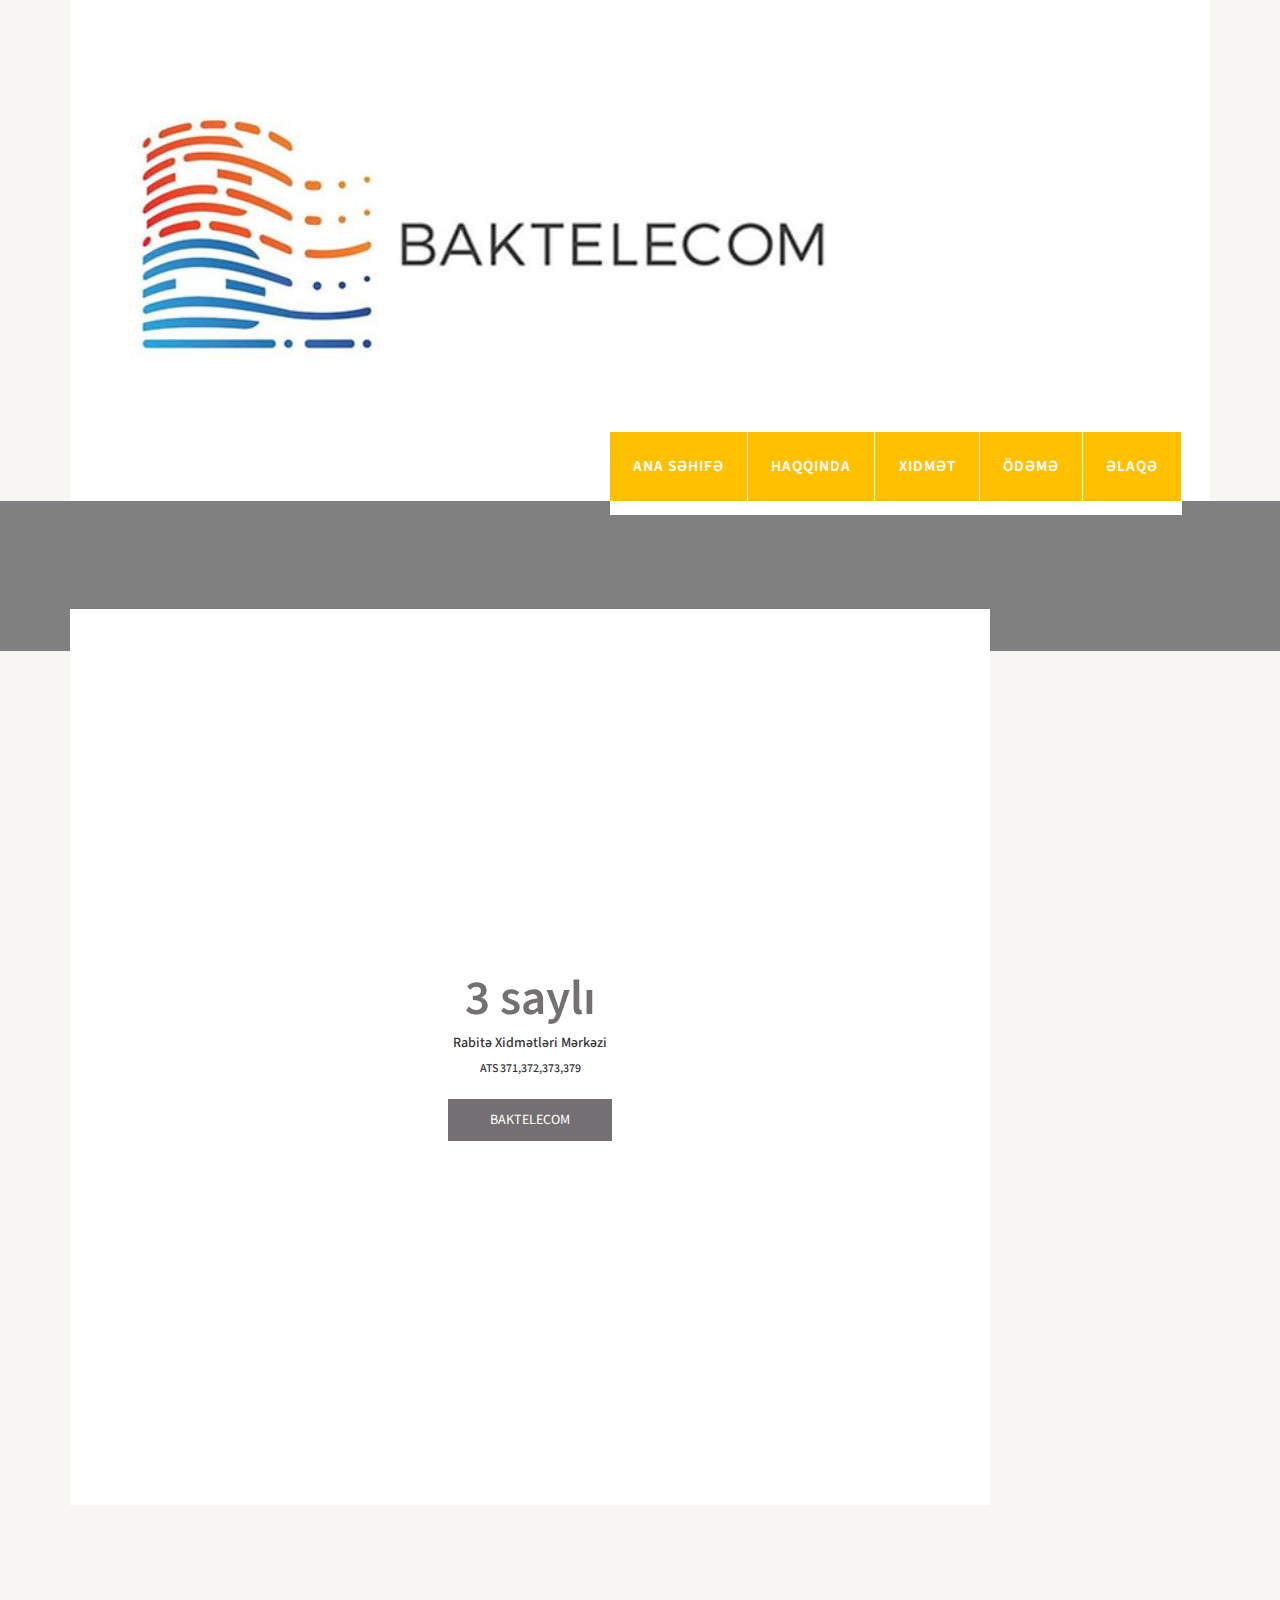
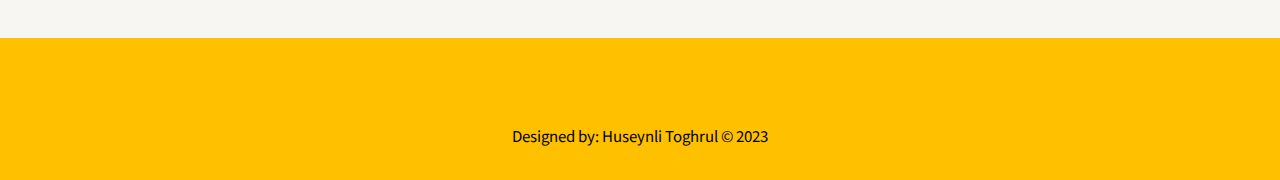
<file: index.html>
<!--
Author: W3layouts
Author URL: http://w3layouts.com
License: Creative Commons Attribution 3.0 Unported
License URL: http://creativecommons.org/licenses/by/3.0/
-->
<!DOCTYPE HTML>
<html>

<head>
	<title>Trade A Business Category Flat Bootstarp Resposive Website Template | 404 :: w3layouts</title>
	<link href="css/bootstrap.css" rel="stylesheet" type="text/css" media="all">
	<link href="css/style.css" rel="stylesheet" type="text/css" media="all" />
	<meta name="viewport" content="width=device-width, initial-scale=1">
	<meta http-equiv="Content-Type" content="text/html; charset=utf-8" />
	<meta name="keywords" content="Trade Responsive web template, Bootstrap Web Templates, Flat Web Templates, Andriod Compatible web template, 
Smartphone Compatible web template, free webdesigns for Nokia, Samsung, LG, SonyErricsson, Motorola web design" />
	<script
		type="application/x-javascript"> addEventListener("load", function() { setTimeout(hideURLbar, 0); }, false); function hideURLbar(){ window.scrollTo(0,1); } </script>
	<link href='http://fonts.googleapis.com/css?family=Source+Sans+Pro:200,300,400,600,700,900' rel='stylesheet'
		type='text/css'>
	<script src="js/jquery.min.js"></script>
</head>

<body>
	<!-- header -->
	<div class="container">
		<div class="header">
			<div class="logo">
				<a href="index.html"><img src="images/baktelecom logo.jpg" class="img-responsive" alt="" /></a>
			</div>
			<div class="nav-top">
				<div class="head-nav">
					<span class="menu"> </span>
					<ul class="cl-effect-16">
						<li><a href="index.html" data-hover="HOME">Ana Səhifə</a></li>
						<li><a href="about.html" data-hover="ABOUT">Haqqında</a></li>
						<li><a href="services.html" data-hover="SERVICES">Xidmət</a></li>
						<li><a href="404.html" data-hover="SOLUTIONS">Ödəmə</a></li>
						<li><a href="contact.html" data-hover="CONTACT">Əlaqə</a></li>
						<div class="clearfix"> </div>
					</ul>
				</div>
			</div>
			<div class="clearfix"> </div>
			<!-- script-for-nav -->
			<script>
				$("span.menu").click(function () {
					$(".head-nav ul").slideToggle(300, function () {
						// Animation complete.
					});
				});
			</script>
			<!-- script-for-nav -->
		</div>
	</div>
	<div class="banner1">
		<div class="container">

		</div>
	</div>
	<!-- header -->
	<div class="container">
		<div class="content-top4">
			<div class="content">
				<div class="error-404 text-center">
					<h2 class="one">3 saylı</h2>
					<h5>Rabitə Xidmətləri Mərkəzi</h5>
					<h6>ATS 371,372,373,379</h6>
					<a class="b-home" href="https://www.baktelecom.az/rxm">BAKTELECOM</a>
				</div>
			</div>
		</div>
	</div>
	<!-- footer -->
	<div class="footer">
		<div class="container">
			<p>Designed by: Huseynli Toghrul &COPY; 2023</p>
		</div>
	</div>
	<!-- footer -->
</body>

</html>
</file>
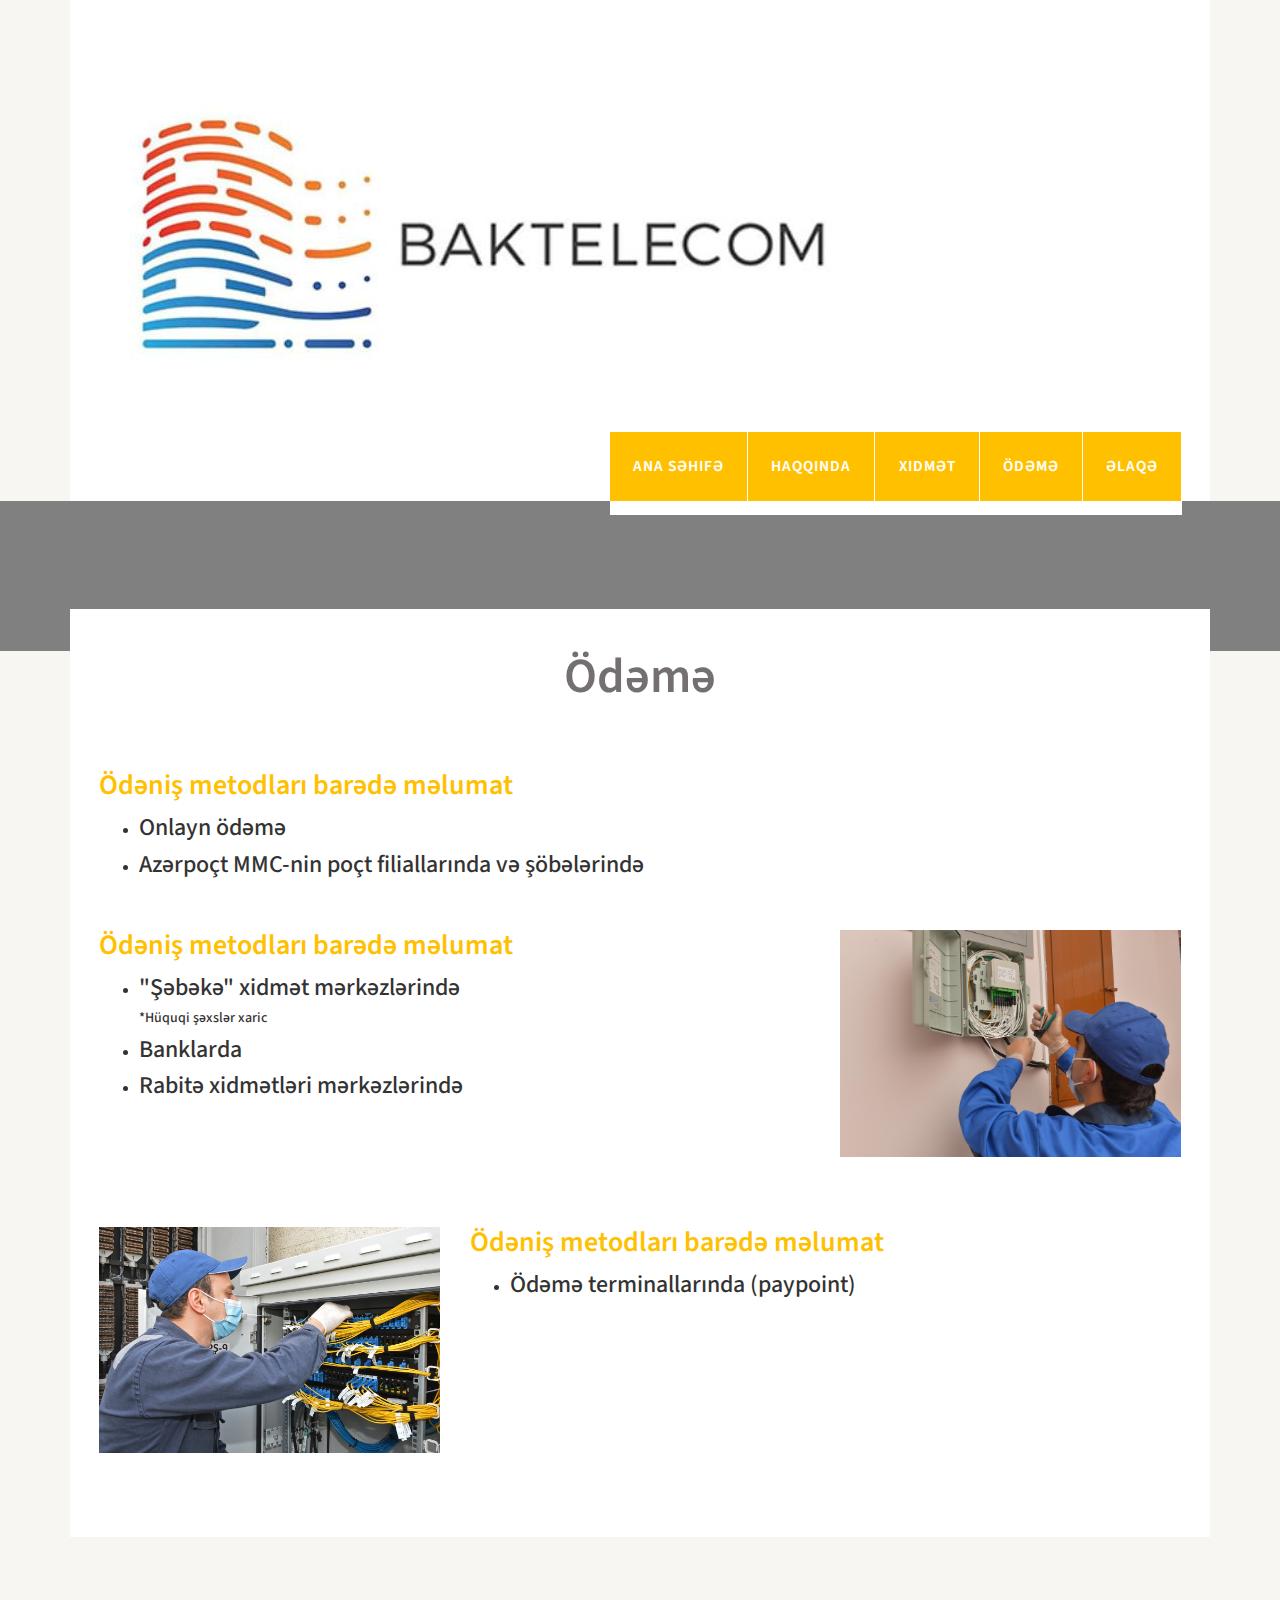
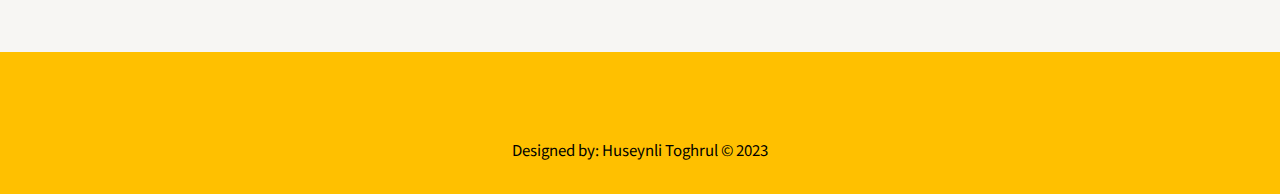
<file: about.html>
<!--
Author: W3layouts
Author URL: http://w3layouts.com
License: Creative Commons Attribution 3.0 Unported
License URL: http://creativecommons.org/licenses/by/3.0/
-->
<!DOCTYPE HTML>
<html>

<head>
	<title>Trade A Business Category Flat Bootstarp Resposive Website Template | About :: w3layouts</title>
	<link href="css/bootstrap.css" rel="stylesheet" type="text/css" media="all">
	<link href="css/style.css" rel="stylesheet" type="text/css" media="all" />
	<meta name="viewport" content="width=device-width, initial-scale=1">
	<meta http-equiv="Content-Type" content="text/html; charset=utf-8" />
	<meta name="keywords" content="Trade Responsive web template, Bootstrap Web Templates, Flat Web Templates, Andriod Compatible web template, 
Smartphone Compatible web template, free webdesigns for Nokia, Samsung, LG, SonyErricsson, Motorola web design" />
	<script
		type="application/x-javascript"> addEventListener("load", function() { setTimeout(hideURLbar, 0); }, false); function hideURLbar(){ window.scrollTo(0,1); } </script>
	<link href='http://fonts.googleapis.com/css?family=Source+Sans+Pro:200,300,400,600,700,900' rel='stylesheet'
		type='text/css'>
	<script src="js/jquery.min.js"></script>
</head>

<body>
	<!-- header -->
	<div class="container">
		<div class="header">
			<div class="logo">
				<a href="index.html"><img src="images/baktelecom logo.jpg" class="img-responsive" alt="" /></a>
			</div>
			<div class="nav-top">
				<div class="head-nav">
					<span class="menu"> </span>
					<ul class="cl-effect-16">
						<li><a href="index.html" data-hover="HOME">Ana Səhifə</a></li>
						<li><a href="about.html" data-hover="ABOUT">Haqqında</a></li>
						<li><a href="services.html" data-hover="SERVICES">Xidmət</a></li>
						<li><a href="404.html" data-hover="SOLUTIONS">Ödəmə</a></li>
						<li><a href="contact.html" data-hover="CONTACT">Əlaqə</a></li>
						<div class="clearfix"> </div>
					</ul>
				</div>
			</div>
			<div class="clearfix"> </div>
			<!-- script-for-nav -->
			<script>
				$("span.menu").click(function () {
					$(".head-nav ul").slideToggle(300, function () {
						// Animation complete.
					});
				});
			</script>
			<!-- script-for-nav -->
		</div>
	</div>
	<div class="banner1">
		<div class="container">

		</div>
	</div>
	<!-- header -->
	<div class="container">
		<div class="content-top1">
			<div class="content">
				<h2>Ödəmə</h2>
				<div class="biography">
					<div class="biographys">
						<div class="col-md-8 biography-into">
							<h4>Ödəniş metodları barədə məlumat</h4>
							<ul>
								<li><h3>Onlayn ödəmə</h3></li>
								<li><h3>Azərpoçt MMC-nin poçt filiallarında və şöbələrində</h3></li>
							</ul>
						</div>
						<div class="clearfix"> </div>
					</div>
					<div class="biographys">
						<div class="col-md-8 biography-into">
							<h4>Ödəniş metodları barədə məlumat</h4>
							<ul>
								<li><h3>"Şəbəkə" xidmət mərkəzlərində</h3></li>
								<h5>*Hüquqi şəxslər xaric</h5>
								<li><h3>Banklarda</h3></li>
								<li><h3>Rabitə xidmətləri mərkəzlərində</h3></li>
							</ul>
						</div>
						<div class="col-md-4 biography-info">
							<img src="images/a2.jpg" class="img-responsive" alt="" />
						</div>
						<div class="clearfix"> </div>
					</div>
					<div class="biographys">
						<div class="col-md-4 biography-info">
							<img src="images/a3.jpg" class="img-responsive" alt="" />
						</div>
						<div class="col-md-8 biography-into">
							<h4>Ödəniş metodları barədə məlumat</h4>
							<ul>
								<li><h3>Ödəmə terminallarında (paypoint)</h3></li>
							</ul>
						</div>
						<div class="clearfix"> </div>
					</div>
				</div>
			</div>
		</div>
	</div>
	<!-- footer -->
	<div class="footer">
		<div class="container">
			<p>Designed by: Huseynli Toghrul &COPY; 2023</p>
		</div>
	</div>
	<!-- footer -->
</body>

</html>
</file>
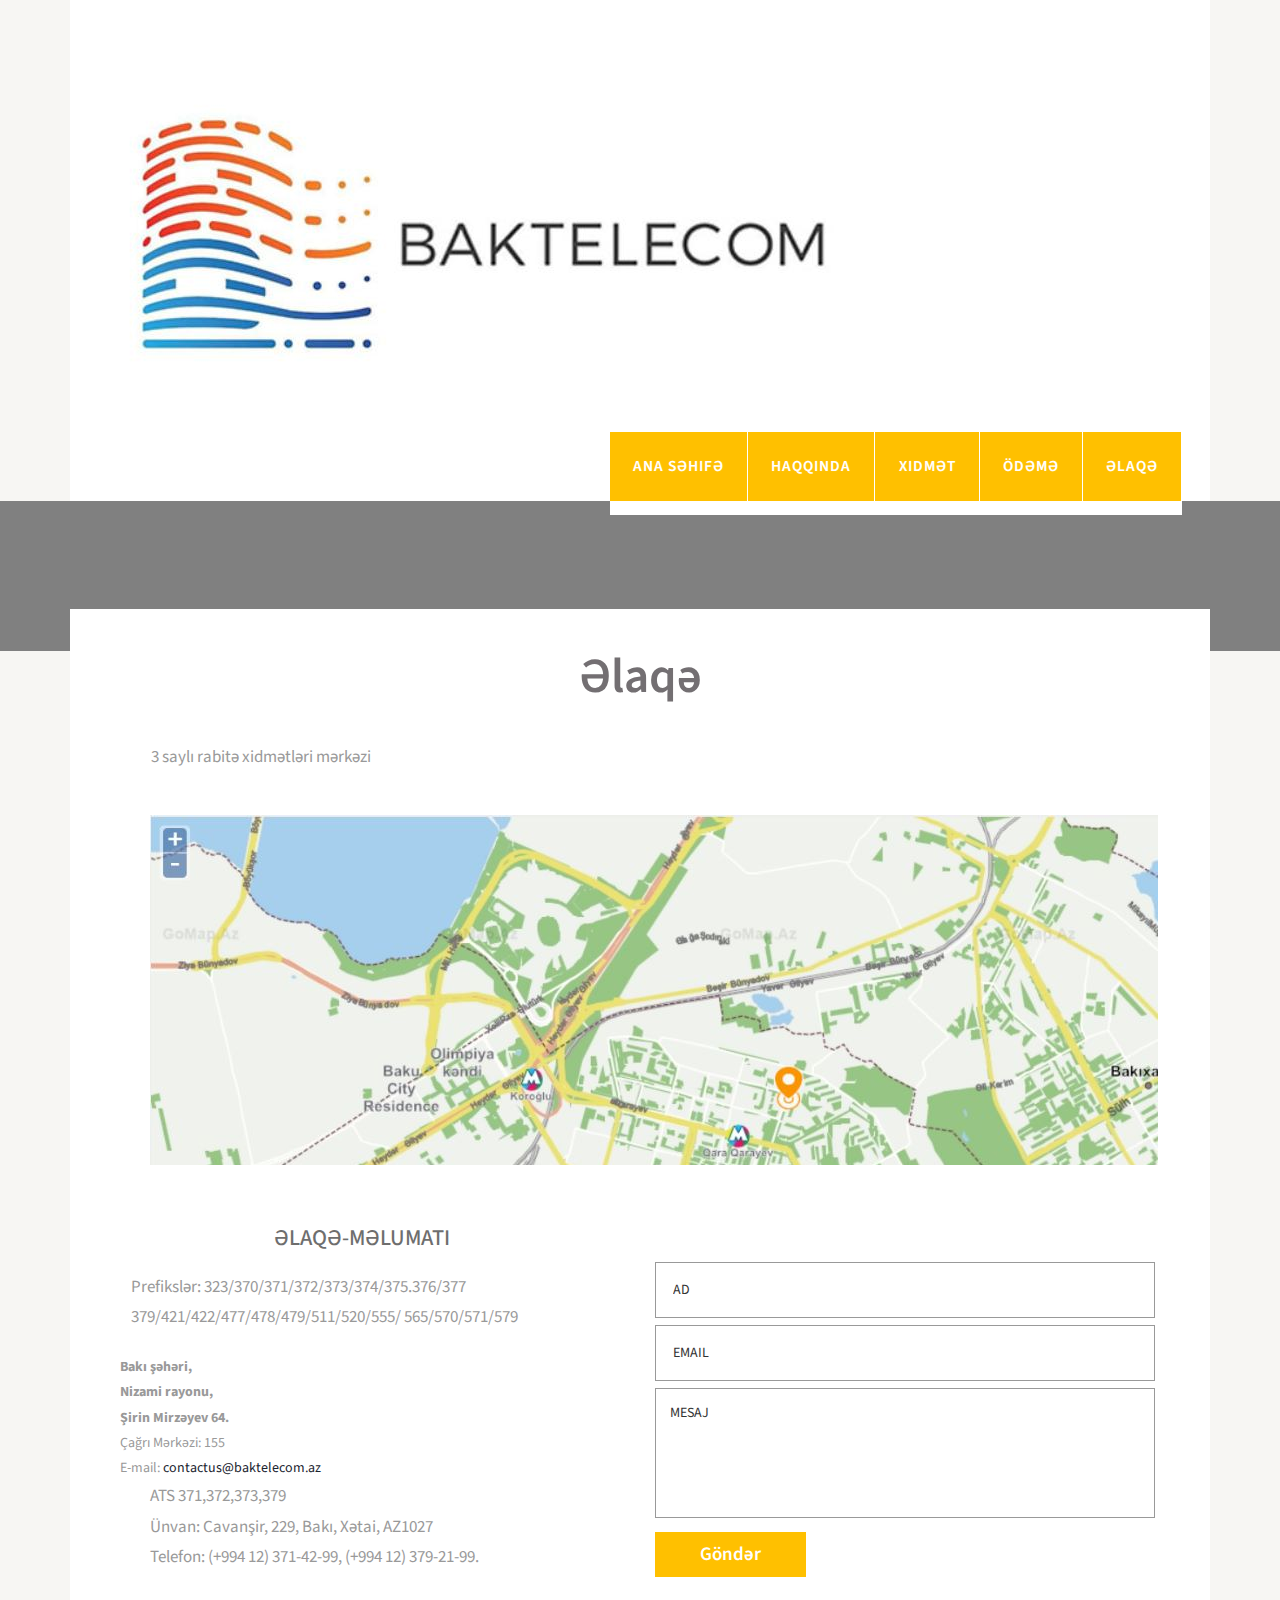
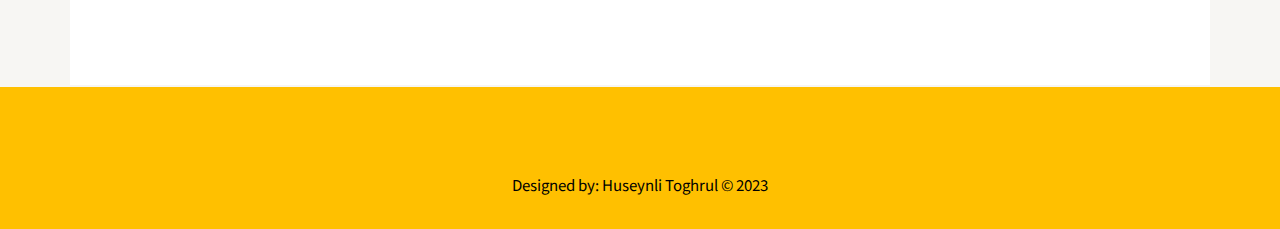
<file: contact.html>
<!--
Author: W3layouts
Author URL: http://w3layouts.com
License: Creative Commons Attribution 3.0 Unported
License URL: http://creativecommons.org/licenses/by/3.0/
-->
<!DOCTYPE HTML>
<html>

<head>
	<title>Trade A Business Category Flat Bootstarp Resposive Website Template | Contact :: w3layouts</title>
	<link href="css/bootstrap.css" rel="stylesheet" type="text/css" media="all">
	<link href="css/style.css" rel="stylesheet" type="text/css" media="all" />
	<meta name="viewport" content="width=device-width, initial-scale=1">
	<meta http-equiv="Content-Type" content="text/html; charset=utf-8" />
	<meta name="keywords" content="Trade Responsive web template, Bootstrap Web Templates, Flat Web Templates, Andriod Compatible web template, 
Smartphone Compatible web template, free webdesigns for Nokia, Samsung, LG, SonyErricsson, Motorola web design" />
	<script
		type="application/x-javascript"> addEventListener("load", function() { setTimeout(hideURLbar, 0); }, false); function hideURLbar(){ window.scrollTo(0,1); } </script>
	<link href='http://fonts.googleapis.com/css?family=Source+Sans+Pro:200,300,400,600,700,900' rel='stylesheet'
		type='text/css'>
	<script src="js/jquery.min.js"></script>
</head>

<body>
	<!-- header -->
	<div class="container">
		<div class="header">
			<div class="logo">
				<a href="index.html"><img src="images/baktelecom logo.jpg" class="img-responsive" alt="" /></a>
			</div>
			<div class="nav-top">
				<div class="head-nav">
					<span class="menu"> </span>
					<ul>
						<li><a href="index.html" data-hover="HOME">Ana Səhifə</a></li>
						<li><a href="about.html" data-hover="ABOUT">Haqqında</a></li>
						<li><a href="services.html" data-hover="SERVICES">Xidmət</a></li>
						<li><a href="404.html" data-hover="SOLUTIONS">Ödəmə</a></li>
						<li><a href="contact.html" data-hover="CONTACT">Əlaqə</a></li>
						<div class="clearfix"> </div>
					</ul>
				</div>
			</div>
			<div class="clearfix"> </div>
			<!-- script-for-nav -->
			<script>
				$("span.menu").click(function () {
					$(".head-nav ul").slideToggle(300, function () {
						// Animation complete.
					});
				});
			</script>
			<!-- script-for-nav -->
		</div>
	</div>
	<div class="banner1">
		<div class="container">

		</div>
	</div>
	<!-- header -->
	<div class="container">
		<div class="content-top3">
			<div class="content">
				<h2>Əlaqə</h2>
				<div class="contact">
					<p>3 saylı rabitə xidmətləri mərkəzi</p>
					<div class="maps">
						<div class="map">
							<iframe
								src="images/map1.jpg" width="" height="" frameborder="0" style="border:0"></iframe>
						</div>
					</div>
					<div class="contact-down">
						<div class="contact-right">
							<div class="col-md-6 contact-left">
								<h5>ƏLAQƏ-MƏLUMATI</h5>
								<p>Prefikslər:
									323/370/371/372/373/374/375.376/377
									
									379/421/422/477/478/479/511/520/555/
									
									565/570/571/579</p>
								<address>
									<strong>Bakı şəhəri,<br>
										Nizami rayonu,<br>
										Şirin Mirzəyev 64.</strong><br>
										Çağrı Mərkəzi: 155<br>
										
									E-mail: <a href="contactus@baktelecom.az">contactus@baktelecom.az
										
										<script cf-hash="f9e31" type="text/javascript">
													/* <![CDATA[ */!function () { try { var t = "currentScript" in document ? document.currentScript : function () { for (var t = document.getElementsByTagName("script"), e = t.length; e--;)if (t[e].getAttribute("cf-hash")) return t[e] }(); if (t && t.previousSibling) { var e, r, n, i, c = t.previousSibling, a = c.getAttribute("data-cfemail"); if (a) { for (e = "", r = parseInt(a.substr(0, 2), 16), n = 2; a.length - n; n += 2)i = parseInt(a.substr(n, 2), 16) ^ r, e += String.fromCharCode(i); e = document.createTextNode(e), c.parentNode.replaceChild(e, c) } } } catch (u) { } }();/* ]]> */</script>
									</a><br>
									<p>ATS 371,372,373,379 <br>
										Ünvan:
										Cavanşir, 229, Bakı, Xətai, AZ1027 <br>
										Telefon:
										(+994 12) 371-42-99, (+994 12) 379-21-99. <br>
								   </p>
								</address>
							</div>
							<div class="col-md-6 contact-info">
								<form>
									<input type="text" name="your name" value="AD" onfocus="this.value='';"
										onblur="if (this.value == '') {this.value = 'NAME';}">
									<input type="text" name="your email" value="EMAIL" onfocus="this.value='';" 
										onblur="if (this.value == '') {this.value = 'EMAIL';}">
									<textarea cols="70" rows="5" name="message" onfocus="this.value='';"
										onblur="if (this.value == '') {this.value = 'MESSAGE';}">MESAJ </textarea>
									<div class="clearfix"> </div>
									<input type="submit" value="Göndər" />

								</form>
							</div>
							<div class="clearfix"> </div>
						</div>
					</div>
				</div>
			</div>
		</div>
	</div>
	<!-- footer -->
	<div class="footer">
		<div class="container">
			<p>Designed by: Huseynli Toghrul &COPY; 2023</p>
		</div>
	</div>
	<!-- footer -->
</body>

</html>
</file>
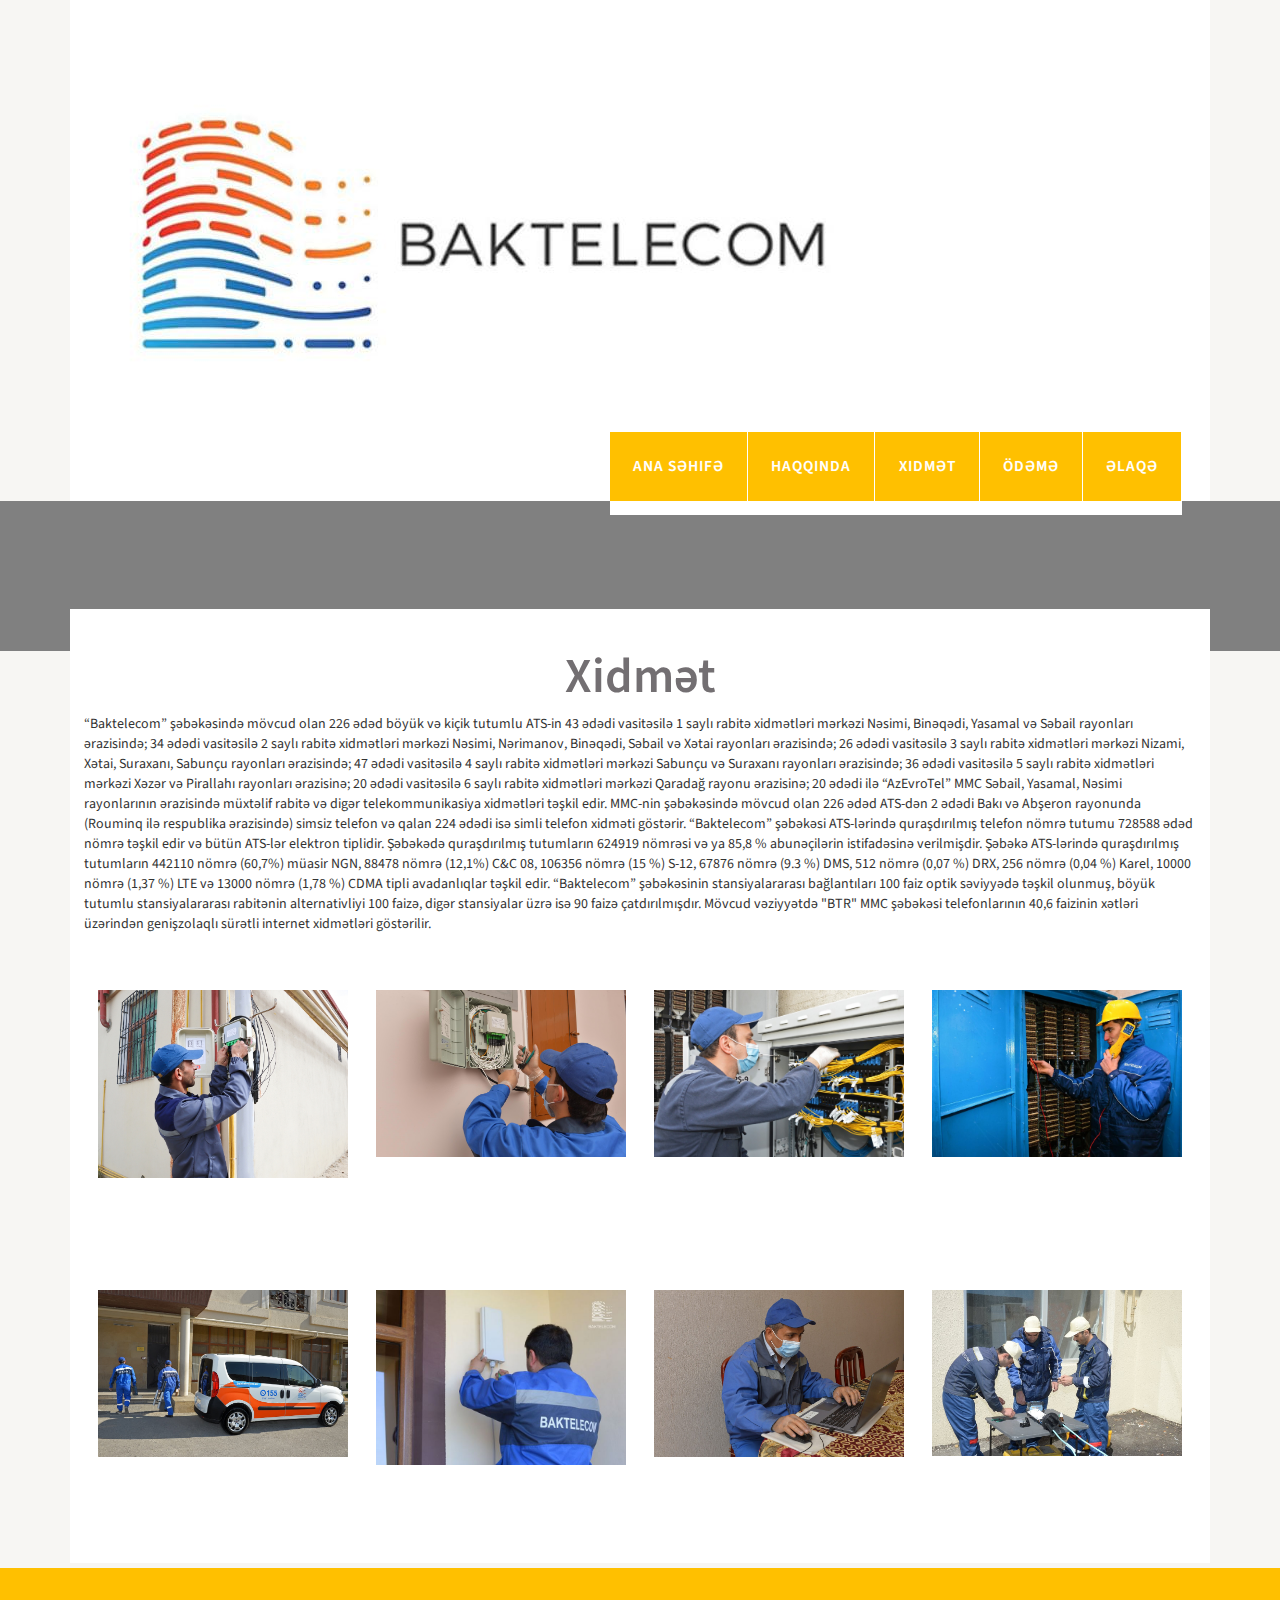
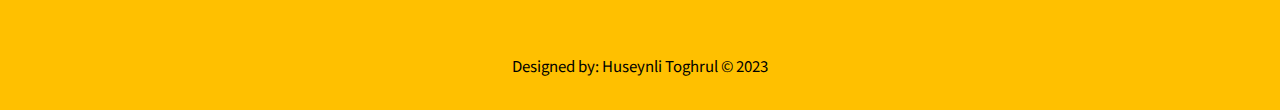
<file: services.html>
<!--
Author: W3layouts
Author URL: http://w3layouts.com
License: Creative Commons Attribution 3.0 Unported
License URL: http://creativecommons.org/licenses/by/3.0/
-->
<!DOCTYPE HTML>
<html>

<head>
	<title>Trade A Business Category Flat Bootstarp Resposive Website Template | Services :: w3layouts</title>
	<link href="css/bootstrap.css" rel="stylesheet" type="text/css" media="all">
	<link href="css/style.css" rel="stylesheet" type="text/css" media="all" />
	<meta name="viewport" content="width=device-width, initial-scale=1">
	<meta http-equiv="Content-Type" content="text/html; charset=utf-8" />
	<meta name="keywords" content="Trade Responsive web template, Bootstrap Web Templates, Flat Web Templates, Andriod Compatible web template, 
Smartphone Compatible web template, free webdesigns for Nokia, Samsung, LG, SonyErricsson, Motorola web design" />
	<script
		type="application/x-javascript"> addEventListener("load", function() { setTimeout(hideURLbar, 0); }, false); function hideURLbar(){ window.scrollTo(0,1); } </script>
	<link href='http://fonts.googleapis.com/css?family=Source+Sans+Pro:200,300,400,600,700,900' rel='stylesheet'
		type='text/css'>
	<script src="js/jquery.min.js"></script>
	<link rel="stylesheet" href="css/swipebox.css">
	<!------ Light Box ------>
	<script src="js/jquery.swipebox.min.js"></script>
	<script type="text/javascript">
		jQuery(function ($) {
			$(".swipebox").swipebox();
		});
	</script>
	<!------ Eng Light Box ------>
</head>

<body>
	<!-- header -->
	<div class="container">
		<div class="header">
			<div class="logo">
				<a href="index.html"><img src="images/baktelecom logo.jpg" class="img-responsive" alt="" /></a>
			</div>
			<div class="nav-top">
				<div class="head-nav">
					<span class="menu"> </span>
					<ul>
						<li><a href="index.html" data-hover="HOME">Ana Səhifə</a></li>
						<li><a href="about.html" data-hover="ABOUT">Haqqında</a></li>
						<li><a href="services.html" data-hover="SERVICES">Xidmət</a></li>
						<li><a href="404.html" data-hover="SOLUTIONS">Ödəmə</a></li>
						<li><a href="contact.html" data-hover="CONTACT">Əlaqə</a></li>
						<div class="clearfix"> </div>
					</ul>
				</div>
			</div>
			<div class="clearfix"> </div>
			<!-- script-for-nav -->
			<script>
				$("span.menu").click(function () {
					$(".head-nav ul").slideToggle(300, function () {
						// Animation complete.
					});
				});
			</script>
			<!-- script-for-nav -->
		</div>
	</div>
	<div class="banner1">
		<div class="container">

		</div>
	</div>
	<!-- header -->
	<div class="container">
		<div class="content-top2">
			<div class="content">
				<h2>Xidmət</h2>
				<p>“Baktelecom” şəbəkəsində mövcud olan 226 ədəd böyük və kiçik tutumlu ATS-in 43 ədədi vasitəsilə 1 saylı rabitə xidmətləri mərkəzi Nəsimi, Binəqədi, Yasamal və Səbail rayonları ərazisində; 34 ədədi vasitəsilə 2 saylı rabitə xidmətləri mərkəzi Nəsimi, Nərimanov, Binəqədi, Səbail və Xətai rayonları ərazisində; 26 ədədi vasitəsilə 3 saylı rabitə xidmətləri mərkəzi Nizami, Xətai, Suraxanı, Sabunçu rayonları ərazisində; 47 ədədi vasitəsilə 4 saylı rabitə xidmətləri mərkəzi Sabunçu və Suraxanı rayonları ərazisində; 36 ədədi vasitəsilə 5 saylı rabitə xidmətləri mərkəzi Xəzər və Pirallahı rayonları ərazisinə; 20 ədədi vasitəsilə 6 saylı rabitə xidmətləri mərkəzi Qaradağ rayonu ərazisinə; 20 ədədi ilə “AzEvroTel” MMC Səbail, Yasamal, Nəsimi rayonlarının ərazisində müxtəlif rabitə və digər telekommunikasiya xidmətləri təşkil edir.

					MMC-nin şəbəkəsində mövcud olan 226 ədəd ATS-dən 2 ədədi Bakı və Abşeron rayonunda (Rouminq ilə respublika ərazisində) simsiz telefon və qalan 224 ədədi isə simli telefon xidməti göstərir.
					
					“Baktelecom” şəbəkəsi ATS-lərində quraşdırılmış telefon nömrə tutumu 728588 ədəd nömrə təşkil edir və bütün ATS-lər elektron tiplidir. Şəbəkədə quraşdırılmış tutumların 624919 nömrəsi və ya 85,8 % abunəçilərin istifadəsinə verilmişdir.
					
					Şəbəkə ATS-lərində quraşdırılmış tutumların 442110 nömrə (60,7%) müasir NGN, 88478 nömrə (12,1%) C&C 08, 106356 nömrə (15 %) S-12, 67876 nömrə (9.3 %) DMS, 512 nömrə (0,07 %) DRX, 256 nömrə (0,04 %) Karel, 10000 nömrə (1,37 %) LTE və 13000 nömrə (1,78 %) CDMA tipli avadanlıqlar təşkil edir.
					
					“Baktelecom” şəbəkəsinin stansiyalararası bağlantıları 100 faiz optik səviyyədə təşkil olunmuş, böyük tutumlu stansiyalararası rabitənin alternativliyi 100 faizə, digər stansiyalar üzrə isə 90 faizə çatdırılmışdır.
					
					Mövcud vəziyyətdə "BTR" MMC şəbəkəsi telefonlarının 40,6 faizinin xətləri üzərindən genişzolaqlı sürətli internet xidmətləri göstərilir.</p>
				<!-- portfolio-section -->
				<div class="portfolio" id="portfolio">
					<div id="portfoliolist">
						<div class="portfolio card mix_all  wow bounceIn" data-wow-delay="0.4s" data-cat="card"
							style="display: inline-block; opacity: 1;">
							<div class="portfolio-wrapper grid_box">
								<a href="images/a1.jpg" class="swipebox" title="Image Title"> <img src="images/a1.jpg"
										class="img-responsive" alt=""><span class="zoom-icon"></span> </a>
							</div>
						</div>
						<div class="portfolio app mix_all  wow bounceIn" data-wow-delay="0.4s" data-cat="app"
							style="display: inline-block; opacity: 1;">
							<div class="portfolio-wrapper grid_box">
								<a href="images/a2.jpg" class="swipebox" title="Image Title"> <img src="images/a2.jpg"
										class="img-responsive" alt=""><span class="zoom-icon"></span> </a>
							</div>
						</div>
						<div class="portfolio app mix_all  wow bounceIn" data-wow-delay="0.4s" data-cat="app"
							style="display: inline-block; opacity: 1;">
							<div class="portfolio-wrapper grid_box">
								<a href="images/a3.jpg" class="swipebox" title="Image Title"> <img src="images/a3.jpg"
										class="img-responsive" alt=""><span class="zoom-icon"></span> </a>
							</div>
						</div>
						<div class="portfolio app mix_all  wow bounceIn" data-wow-delay="0.4s" data-cat="app"
							style="display: inline-block; opacity: 1;">
							<div class="portfolio-wrapper grid_box">
								<a href="images/a4.jpg" class="swipebox" title="Image Title"> <img src="images/a4.jpg"
										class="img-responsive" alt=""><span class="zoom-icon"></span> </a>
							</div>
						</div>
						<div class="clearfix"></div>
					</div>
					<div class="clearfix"></div>
				</div>
				<div class="portfolio" id="portfolio">
					<div id="portfoliolist">
						<div class="portfolio card mix_all  wow bounceIn" data-wow-delay="0.4s" data-cat="card"
							style="display: inline-block; opacity: 1;">
							<div class="portfolio-wrapper grid_box">
								<a href="images/a5.jpg" class="swipebox" title="Image Title"> <img src="images/a5.jpg"
										class="img-responsive" alt=""><span class="zoom-icon"></span> </a>
							</div>
						</div>
						<div class="portfolio app mix_all  wow bounceIn" data-wow-delay="0.4s" data-cat="app"
							style="display: inline-block; opacity: 1;">
							<div class="portfolio-wrapper grid_box">
								<a href="images/a6.jpg" class="swipebox" title="Image Title"> <img src="images/a6.jpg"
										class="img-responsive" alt=""><span class="zoom-icon"></span> </a>
							</div>
						</div>
						<div class="portfolio app mix_all  wow bounceIn" data-wow-delay="0.4s" data-cat="app"
							style="display: inline-block; opacity: 1;">
							<div class="portfolio-wrapper grid_box">
								<a href="images/a7.jpg" class="swipebox" title="Image Title"> <img src="images/a7.jpg"
										class="img-responsive" alt=""><span class="zoom-icon"></span> </a>
							</div>
						</div>
						<div class="portfolio app mix_all  wow bounceIn" data-wow-delay="0.4s" data-cat="app"
							style="display: inline-block; opacity: 1;">
							<div class="portfolio-wrapper grid_box">
								<a href="images/a8.jpg" class="swipebox" title="Image Title"> <img src="images/a8.jpg"
										class="img-responsive" alt=""><span class="zoom-icon"></span> </a>
							</div>
						</div>
						<div class="clearfix"></div>
					</div>
					<div class="clearfix"></div>
				</div>
			</div>
		</div>
	</div>
	<!-- footer -->
	<div class="footer">
		<div class="container">
			<p>Designed by: Huseynli Toghrul &COPY; 2023</p>
		</div>
	</div>
	<!-- footer -->
</body>

</html>
</file>
<file: css/style.css>
/*Author: W3layouts
Author URL: http://w3layouts.com
License: Creative Commons Attribution 3.0 Unported
License URL: http://creativecommons.org/licenses/by/3.0/
--*/
h4, h5, h6,
h1, h2, h3 {margin-top: 0;}
ul, ol {margin: 0;}
p {margin: 0;}
html,body{
	font-family: 'Source Sans Pro', sans-serif;
	background:#f7f6f3;
}
 
h1{
	color: #ffc000;
	font-size: 50px;
	font-weight: 500;
}
.one{
	color: #ffc000;
}

body a{
    transition:0.5s all;
	-webkit-transition:0.5s all;
	-moz-transition:0.5s all;
	-o-transition:0.5s all;
	-ms-transition:0.5s all;
}
.header {
	background: #fff;
	padding: 3em 2em 0.5em;
}
.logo {
	float: left;
	margin: 1.1em 0 0;
}
.nav-top {
	float: right;
	background: #fff;
	margin: 0 0 -21px;
	padding: 0 0 1em;
}
.head-nav {
	background: #ffc000;
}
.head-nav ul li a {
	position: relative;
	display: inline-block;
	outline: none;
	color: #fff;
	text-decoration: none;
	text-transform: uppercase;
	letter-spacing: 1px;
	font-weight: 600;
	text-shadow: 0 0 1px rgba(255,255,255,0.3);
	font-size: 1.1em;
	padding: 1.5em 1.5em;
	border-right: 1px solid #fff;
}
.head-nav ul li.active a{
	background: #736f72;
	color:#fff;
}
.head-nav ul li a:hover {
	background: #736f72;
	color:#fff;
}
.head-nav ul li{
	display: inline-block;
	float:left;
}
.head-nav ul{
	padding:0;
	margin: 0;
}
.banner{
	background-size: cover;
	-webkit-background-size: cover;
	-moz-background-size: cover;
	-o-background-size: cover;
	-ms-background-size: cover;
	min-height:700px;	
	background-color: grey;
}
.banner1{
	background-size: cover;
	-webkit-background-size: cover;
	-moz-background-size: cover;
	-o-background-size: cover;
	-ms-background-size: cover;
	min-height:150px;	
	background-color: grey;
}
.banner-info {
	padding: 14em 0 0em;
	width: 71%;
	margin: 0 auto;
	text-align: center;
}
.banner-info h1 {
	color: #fff;
	font-size: 5.5em;
	font-weight: 700;
	margin: 0em 0em 0.5em;
	text-align:center;
}

.btn {
	border: none;
	font-family: inherit;
	font-size: inherit;
	color: inherit;
	background: none;
	padding: 0.4em 1.5em;
	display: inline-block;
	text-transform: uppercase;
	letter-spacing: 1px;
	outline: none;
	position: relative;
	-webkit-transition: all 0.3s;
	-moz-transition: all 0.3s;
	transition: all 0.3s;
	border-radius:0px !important;
	text-decoration: none;
	font-size: 1.5em;
	border: 1px solid #fff;
	font-weight: 400;
	color: #b6bf00;
}
.btn:after {
	content: '';
	position: absolute;
	z-index: -1;
	-webkit-transition: all 0.3s;
	-moz-transition: all 0.3s;
	transition: all 0.3s;
}
/* Button 1c */
.btn-1c:after {
	width: 0%;
	height: 100%;
	top: 0;
	left: 0;
	background:#b6bf00;
}
.btn-1c:hover,
.btn-1c:active {
	color: #fff;
}
.btn-1c:hover:after,
.btn-1c:active:after {
	width: 100%;
}
/*----*/
.btn1 {
	background: #736f72;
	color: #fff;
	z-index: 1;
	padding: 0.5em 1.5em;
	font-size: 1.6em;
	font-weight: 700;
}
.btn-1d:after {
	background: #fff ;
	width: 0%;
	height: 100%;
	top: 0;
	left: 0;
}
.btn-1d:hover,
.btn-1d:active {
	color:#736f72;
}
.content-top {
	position: relative;
	min-height: 68.5em;
}
.content {
	background: #fff;
	padding: 3em 1em;
	position: absolute;
	top:-3em;
}
.lente h4 {
	font-weight: 700;
	color: #fff;
	background: #ffc000;
	margin: 0;
	font-size: 1.7em;
	padding: 0.5em 1em;
}
.lente h6 {
	font-size: 1.3em;
	font-weight: 600;
	color: #898688;
	margin: 1em 0;
}
.lente ul li a span {
	width: 12px;
	height: 12px;
	display: inline-block;
	background: url(../images/arrow.png) no-repeat 0px 0px;
	margin-right: 0.4em;
}
.lente ul li a {
	color: #8b8b8b;
	padding: 0.5em 0;
	border-bottom: 1px dashed #8b8b8b;
	text-decoration: none;
	font-size: 1.2em;
	line-height: 2.5em;
}
.lente ul li a:hover{
	color: #ffc000;
}
.lente ul li {
	display: block;
}
.lente ul {
	margin: 0;
	padding: 0;
}
.sti{
	margin:2em 0;
}
.sti p {
	font-size: 1em;
	color: #939393;
	margin: 1em 0;
	line-height: 1.8em;
	font-weight: 400;
}
.link {
	background: url(../images/righ.png) no-repeat -1px 1px;
	display: inline-block;
	padding: 0 0 0 21px;
	line-height: 20px;
	font-size: 1.1em;
	font-style: normal;
	color: #ffc000;
}
a.link:hover{
	color: #736f72;
}
.sedtell h3 a  {
	color: #736f72;
	font-size: 1em;
	font-weight: 700;
	margin: 0;
	text-decoration:none;
}
.sedtell h3 a:hover{
	color:#ffc000;
}
.sedtell h5 {
	color: #ffc000;
	font-size: 1.6em;
	font-weight: 300;
	padding-bottom: 0.8em;
}
.sedtell p {
	font-size: 1em;
	color: #939393;
	margin: 0em 0 1em;
	line-height: 1.8em;
	font-weight: 400;
}
.sedtell-bottom p {
	font-size: 1em;
	color: #939393;
	margin: 1em 0 1em;
	line-height: 1.8em;
	font-weight: 400;
}
.sedtell-left {
	float: left;
	width: 40%;
}
.sedtell-right {
	float: left;
	width: 60%;
}
.sedtell-left1 {
	float: left;
	width: 48%;
	margin-right:4%;
}
.sedtell-right1 {
	float: left;
	width: 48%;
}
.sedtell-top {
	padding: 3em 0;
	border-bottom: 1px solid #E5E5E5;
	border-top: 1px solid #E5E5E5;
}
.sedtell-bottom {
	padding: 3em 0;
}
.top1 {
	float: left;
	width: 14%;
	margin-right: 3%;
	margin-top: 4px;
}
.top2 {
	float: right;
	width: 82%;
}
i.umber {
	width: 50px;
	height: 44px;
	background: url(../images/img-sprite.png)no-repeat 0px 0px;
	display: inline-block;
	vertical-align: middle;
}
i.bell {
	width: 50px;
	height: 44px;
	background: url(../images/img-sprite.png)no-repeat -50px 0px;
	display: inline-block;
	vertical-align: middle;
}
.footer {
	background: #ffc000;
	padding: 6em 0 2em;
	text-align: center;
	z-index: 2;
}
.footer p {
	color: #000;
	font-size: 1.2em;
	line-height: 1.8em;
	z-index: 2;
}
.footer a{
	color: #fff;
	z-index: 2;
}
.footer a:hover {
	color:#000;
	z-index: 2;
}
/*--about--*/
.biographys {
	margin-top: 3em;
}
.content h2 {
	text-align: center;
	font-size: 3.5em;
	font-weight: 600;
	color:#736f72;
}
.biography {
	padding: 1em 0;
}	
.biography-info {
	margin-bottom: 2em;
}
.biography-into {
}
.biography-into h4 {
	color: #ffc000;
	font-size: 2em;
	margin-bottom: 0.5em;
	font-weight: 600;
}
.biography-into p {
	color: #999;
	font-weight: 300;
	font-size:1em;
	line-height: 1.8em;
	margin-bottom: 1em;
}
.biography-info-right {
	border: none;
	outline: 0;
	color: #fff;
	background:#ffc000;
	padding:0.3em 1.5em 0.5em;
	transition: 0.5s all;
	-webkit-transition: 0.5s all;
	-moz-transition: 0.5s all;
	-o-transition: 0.5s all;
	-ms-transition: 0.5s all;
	font-size: 1.2em;
	font-weight: 400;
}
.biography-info-right:hover {
	background-color:#736f72;
	color: #fff;
	text-decoration: none;
}
/*--/about--*/
/*--contact us--*/
.map {
	padding: 3em 0;
	width: 93%;
	margin: 0 auto;
	background: #fff;
}
.map iframe {
	width: 100%;
	height: 350px;
	margin: 0 auto;
	padding-left: 1.9em;
	border: none;
}
.contact-right {
	background: #fff;
	width: 100%;
	margin: 0 auto;
}
.contact h4 {
	text-align: center;
	font-size: 3.5em;
	font-weight: 600;
}
.contact-info form {
	padding: 1em 0;
}
.contact-info input[type="text"] {
	border: none;
	outline: none;
	border: 1px solid #999;
	padding: 17px;
	width: 95%;
	margin-bottom: 0.5em;
}
.contact-info input[type="text"]:hover {
	border: 1px solid #ffc000;
}
.contact-info textarea {
	border: 1px solid #999;
	resize: none;
	height: 130px;
	padding: 1em;
	width: 95%;
	outline: none;
}
.contact-info textarea:hover {
	border: 1px solid #ffc000;
}
.contact-info input[type="submit"] {
	outline: none;
	border: none;
	background: #ffc000;
	color: #fff;
	padding: 9px 45px;
	font-weight: 600;
	font-size: 19px;
	margin-top: 0.4em;
	transition: 0.5s all;
	-webkit-transition: 0.5s all;
	-moz-transition: 0.5s all;
	-o-transition: 0.5s all;
	-ms-transition: 0.5s all;
}
.contact-info input[type="submit"]:hover {
	background-color: #736f72;
}
.contact-left h5 {
	color: #6E6E6E;
	text-align: center;
	padding: 0.58em 0 0.5em;
	font-size: 1.6em;
	font-weight: 500;
}
.contact-left p {
	width: 92%;
	margin: 0 auto;
	color: #999;
	line-height: 1.8em;
	font-weight: 400;
	font-size: 15px;
	padding-bottom: 1.3em;
}
address {
	margin-left: 21px;
	line-height: 1.8em;
	font-size: 14px;
	font-weight: 400;
	color: #999;
}
strong {
	font-weight: bold;
}
.contact-info {
	margin-top: 2.5em;
}
.contact {
	padding: 2em 0;
}
.contact p {
	width: 88%;
	margin: 0 auto;
	color: #999;
	line-height: 1.8em;
	font-weight: 400;
	font-size: 17px;
}
.contact a:hover{	
	color:#ffc000;
}
/*-- service-section --*/
/*-- portfolio --*/
div#portfolio {
	padding: 2em 0;
}
.portfolio  p{
	color: #979797;
	font-weight: 400;
	font-size: 1em;
	text-align:left;
	line-height:1.5em;
	margin:1em 0em;
}
.portfolio  h3{
	color: #ffc000;
	font-weight: 400;
	font-size: 1.5em;
	text-align:left;
	margin:1em 0em;
}
.service{
	padding:2em 2em;
}
.servic {
	margin: 3em 0em;
}
#portfoliolist .portfolio {
	-webkit-box-sizing: border-box;
	-moz-box-sizing: border-box;
	-o-box-sizing: border-box;
	width: 25%;
	display:none;
	float:left;
	overflow:hidden;
	margin: 0;
}
div#portfoliolist {
	padding: 0px 0px;
	margin:2em 0em;
}	
.portfolio-wrapper {
	overflow:hidden;
	position: relative !important;
	cursor:pointer;
	margin:0em 1em;
}
.portfolio img {
	width:100%;
	transition: all 300ms!important;
	-webkit-transition: all 300ms!important;
	-moz-transition: all 300ms!important;
}
.portfolio .label {
	position: absolute;
	width: 100%;
	height:40px;
	bottom:-40px;
}
.portfolio .label-bg {
	background: #22B4B8;
	width: 100%;
	height:100%;
	position: absolute;
	top:0;
	left:0;
}
.portfolio .label-text {
	color:#fff;
	position: relative;
	z-index:500;
	padding:5px 8px;
}
.portfolio .text-category {
	display:block;
	font-size:9px;
	font-size: 12px;
	text-transform:uppercase;
}
/* Self Clearing Goodness */
.container:after { content: "\0020"; display: block; height: 0; clear: both; visibility: hidden; }
.clearfix:before,
.clearfix:after,
.row:before,
.row:after {
	content: '\0020';
	display: block;
	overflow: hidden;
	visibility: hidden;
	width: 0;
	height: 0; 
}
.row:after,
.clearfix:after {
	clear: both; 
}
.clear {
	clear: both;
	display: block;
	overflow: hidden;
	visibility: hidden;
	width: 0;
	height: 0;
}
.zoom-icon {
	position: absolute;
	opacity: 0;
	filter: alpha(opacity=0);
	-ms-filter: "progid:DXImageTransform.Microsoft.Alpha(opacity=0)";
	display: block;
	left: 0;
	top: -152px;
	width: 290px;
	height: 219px;
	background: url(../images/zoom.png) center center no-repeat rgba(255, 192, 0, 0.51);
	cursor: pointer;
	transition: all .2s ease-in-out;
	-webkit-transition: all .2s ease-in-out;
	-moz-transition: all .2s ease-in-out;
	-o-transition: all .2s ease-in-out;
}
.grid_box .zoom-icon {
	top: -50px;
	width:100%;
	height: 175px;	
}
.grid_box a:hover .zoom-icon {
	top: 0;
	opacity: 1;
	filter: alpha(opacity=99); 
	-ms-filter: "progid:DXImageTransform.Microsoft.Alpha(opacity=99)";
}
.entertain_box{
	margin-bottom:3em;
}
a.read {
	background:#ffc000;
	color:#fff;
	text-decoration:none;
	font-size:1em;
	font-weight:400;
	padding:0.5em 1em;
	display: inline-block;
	text-decoration: none;
	text-shadow: inset 0 2px 0 red, inset 0 0 4px red;
	border-radius:3px;
	text-align: center;
	-webkit-border-radius:3px;
	-moz-border-radius:3px;
	-o-border-radius:3px;
	-msborder-radius:3px;
	position:relative;
}
 a.read:hover {
	background:#736f72;
}
/*-- service-section --*/
/*-- error-page --*/
.error-page{
	padding:2em 0 5em 0;
}
.error-404 {
padding: 23em 26em;
}
.error-404 h3{
	font-size:18em;
	font-weight:600;
	color:#ffc000;
	margin:0;
	margin-top: -900px;
	padding:0;
	text-transform:uppercase;
}
.error-404 p{
	color: #4f4844;
	margin: 0;
	font-size: 1.4em;
	text-transform: uppercase;
} 
a.b-home{
	background:#736f72;
	padding:0.8em 3em;
	display:inline-block;
	color:#FFF;
	text-decoration:none;
	margin-top:1em;
}
a.b-home:hover{
	background:#ffc000;
}
.content-top1 {
	position: relative;
	min-height: 71.5em;
}
.content-top2{
	position: relative;
	min-height: 65.5em;
}
.content-top3{
	position: relative;
	min-height: 74em;
}
.content-top4{
	position: relative;
	min-height: 70.5em;
}
/*-- responsive-mediaquries --*/
@media(max-width:1280px){
.grid_box .zoom-icon {
	height: 175px;
}
}
/*-- responsive-mediaquries --*/
@media(max-width:1024px){
.banner-info {
	padding: 7em 0 0em;
	width: 55%;
}
.banner-info h1 {
	font-size: 3.5em;
}
.banner {
	min-height: 400px;
}
.lente h4 {
	font-size: 1.4em;
}
.lente h6 {
	font-size: 1.2em;
}
.lente ul li a {
	font-size: 1em;
}
.sti p {
	font-size: 1em;
}
.link {
	font-size: 17px;
}
.sedtell h3 {
	font-size: 1.7em;
}
.sedtell h5 {
	font-size: 1.5em;
}
.sedtell p {
	font-size: 1em;
}
.content-top1 {
	min-height: 61em;
}
.sedtell-right {
	float: left;
	width: 60%;
	margin-left: 4%;
}
.sedtell-left {
	float: left;
	width: 36%;
}
.content-top2 {
	min-height: 54.5em;
}
.top2 {
	float: right;
	width: 78%;
}
.top1 {
	float: left;
	width: 18%;
}
.content-top4 {
	min-height: 35em;
}
.sedtell-top {
	padding: 2.3em 0;
}
.sedtell-bottom {
	padding: 1em 0;
}
.footer {
	padding: 4em 0 2em;
	z-index: 2;
}
.biography-into h4 {
	font-size: 1.7em;
}
.biography-info-right {
	font-size:1.1em;
}
.biographys {
	margin-top: 2.4em;
}
.portfolio h3 {
	margin: 1em 0em 0;
}
.contact p {
	font-size: 16px;
}
.map {
	padding: 2em 0;
}
.map iframe {
	height: 300px;
	padding-left: 0em;
}
.error-404 {
	padding: 8em 23.5em;
}
.error-404 h3 {
	font-size: 12em;
}
.error-404 p {
	font-size: 1.3em;
}
.grid_box .zoom-icon {
	height: 141px;
}
.content-top3 {
	min-height: 71em;
}
.content-top {
	min-height: 61em;
}
div#portfoliolist {
	padding: 0px 0px;
	margin: 1em 0em;
}
div#portfolio {
	padding: 0.8em 0;
}
}
/*-- responsive-mediaquries --*/
@media(max-width:768px){
.head-nav ul li{
	display:block;
	float:none;
}
.head-nav ul li a{
	border-right:none;
	color:#fff;
}
.head-nav ul{
	position: absolute;
	margin: 0;
	padding: 2% 0;
	z-index: 999;
	width: 92%;
	display: none;
	text-align: center;
	background:#ffc000;
	left:2em;
	top:6em;
}
.head-nav span.menu {
	display: block;
	background: none;
	position: absolute;
	top: 33px;
	right: 48px;
}
.head-nav span.menu:before{
	content:url(../images/menu.png);
	color:#FFF;
	font-size:1.3em;
	text-transform:uppercase;
	text-align:right;
	cursor:pointer;
}
.head-nav ul li a {
	font-size: 1.1em;
	padding:0.5em 1.5em;
	display:block;
}
.head-nav ul li a:hover {
background: none; 
color: #736f72;
}
.header {
	padding: 2em;
}
.logo {
	float: left;
	margin: 0;
	width: 150px;
}
.banner-info {
	padding: 5em 0 0em;
	width: 50%;
}
.banner-info h1 {
	font-size: 2.5em;
}
.banner {
	min-height: 340px;
}
.btn1 {
	font-size: 1.3em;
}
.footer {
	padding: 4em 0 1em;
	z-index: 2;
}
.sedtell h3 {
	font-size: 1.6em;
}
.content-top3 {
	min-height: 89em;
}
.content-top4 {
	min-height: 26em;
}
.content-top2 {
	min-height: 104em;
}
.content-top1 {
	min-height: 122.5em;
	text-align: center;
}
.sedtell h5 {
	font-size: 1.4em;
}
.biography {
	padding: 2em 0;
	text-align: center;
}
.biography-into {
	margin-bottom: 2em;
}
.biographys {
	margin-top: 0.5em;
}
.biography-into p {
	overflow: hidden;
	height: 106px;
}
.content h2 {
	font-size: 2.5em;
}
#portfoliolist .portfolio {
	width: 50%;
}
.portfolio h3 {
	margin: 0.5em 0em 0;
}
.portfolio-wrapper {
	margin: 1em 1em;
}
.contact {
	padding: 0em 0;
}
.portfolio p {
	margin: 0.5em 0em;
}
a.read {
	padding: 0.4em 1em;
}
.error-404 h3 {
	font-size: 9em;
}
.error-404 {
	padding: 5em 17.8em;
}
.grid_box .zoom-icon {
	height: 223px;
}
.content-top {
	min-height: 121em;
}
.biography-info {
	margin-top: 2em;
}
.sedtell-bottom {
	padding: 2em 0;
}
div#portfoliolist {
	padding: 0px 0px;
	margin: 0em 0em;
}
}
/*-- responsive-mediaquries --*/
@media(max-width:640px){
.sedtell h3 {
	font-size: 1.5em;
}
.content-top1 {
	min-height: 119.5em;
}
.sedtell h5 {
	font-size: 1.3em;
}
.footer {
	padding: 4em 0 1em;
	z-index: 2;
}
.banner-info h1 {
	font-size: 2em;
}
.banner {
	min-height: 310px;
}
.btn1 {
	font-size: 1.2em;
}
.footer p {
	font-size: 1em;
	z-index: 2;
}
.content-top4 {
	min-height: 19em;
}
.content h2 {
	font-size: 2.2em;
}
.biography-into h4 {
	font-size: 1.5em;
}
.biography {
	padding: 1em 0;
	text-align: center;
}
.portfolio p {
	margin: 1em 0em;
}
.contact p {
	font-size: 16px;
	width: 100%
}
.error-404 h3 {
	font-size: 7em;
}
.error-404 p {
	font-size: 1.2em;
}
.error-404 {
	padding: 3em 14.8em;
}
a.b-home {
	padding: 0.8em 2em;
}
.content-top2 {
	min-height: 106em;
}
.grid_box .zoom-icon {
	height: 179px;
}
.content-top {
	min-height: 118em;
}
div#portfolio {
	padding: 2em 0;
}
}
/*-- responsive-mediaquries --*/
@media(max-width:480px){
.banner-info h1 {
	font-size: 1.7em;
}
.banner-info {
	padding: 4em 0 0em;
	width: 50%;
}
.btn1 {
	font-size: 1em;
}
.banner {
	min-height: 260px;
}
.lente h4 {
	font-size: 1.3em;
}
.lente h6 {
	font-size: 1.1em;
}
.sedtell h3 {
	font-size: 1.3em;
	overflow: hidden;
	height: 22px;
}
.sedtell h5 {
	font-size: 1.2em;
	overflow: hidden;
	height: 21px;
}
.sedtell p {
	font-size: 1em;
	overflow: hidden;
	height: 47px;
	margin: 0 0 0.5em;
}
.content-top3 {
	min-height: 88em;
}
.banner-info {
	width: 55%;
}
.content-top2 {
	min-height: 87em;
}
.top2 {
	float: right;
	width: 67%;
}
.top1 {
	float: left;
	width: 28%;
	margin-top:0;
}
.content {
	padding: 3em 1em;
}
.sedtell-bottom {
	padding: 1em 0 0;
}
.sedtell-top {
	padding: 1.8em 0;
}
.footer {
	padding: 4em 0 1em;
	z-index: 2;
}
.banner-info h1 {
	font-size: 1.6em;
}
.content h2 {
	font-size: 2em;
}
.biography-into h4 {
	font-size: 1.3em;
}
.biography {
	padding: 0em 0;
	text-align: center;
}
.biography-into p {
	overflow: hidden;
	height: 55px;
}
.portfolio p {
	font-size: 0.875em;
	margin: 1em 0em;
}
a.read {
	font-size: 0.875em;
	padding: 0.5em 1em;
}
.contact p {
	font-size: 14px;
	width: 94%;
}
.contact-info input[type="submit"] {
	font-size: 17px;
}
.map iframe {
	height: 249px;
	padding-left: 0em;
}
.error-404 h3 {
	font-size: 5em;
}
.error-404 p {
	font-size: 1em;
}
a.b-home {
	padding: 0.8em 1em;
	font-size: 1em;
}
.error-404 {
	padding: 3em 10em;
}
.footer2 {
	padding: 3em 0 1em;
	margin: 16em 0 0;
	z-index: 2;
}
.grid_box .zoom-icon {
	height: 122px;
}
.head-nav ul {
	left: 1em;
	top: 6em;
}
.content-top4 {
	min-height: 17.5em;
}
.banner1 {
	min-height: 120px;
}
.content-top1 {
	min-height: 100.5em;
}
.content-top {
	min-height: 100em;
}
div#portfolio {
	padding: 1em 0;
}
}
/*-- responsive-mediaquries --*/
@media(max-width:320px){
.banner-info {
	padding: 2em 0 0em;
	width: 67%;
}
.btn1 {
	font-size: 0.875em;
}
.banner {
	min-height: 165px;
}
.lente h4 {
	font-size: 1.2em;
}
.lente h6 {
	font-size: 1em;
}
.content-top2 {
	min-height: 62em;
}
.lente ul li a {
	font-size: 0.9em;
}
.sti p {
	font-size: 0.875em;
	text-align: center;
}
.lente {
	text-align: center;
}
.sedtell h3 {
	font-size: 1.1em;
	overflow: hidden;
	height: 16px;
	text-align:left;
}
.sedtell h5 {
	font-size: 1.1em;
	overflow: hidden;
	height: 15px;
	text-align:left;
}
.sedtell{
	text-align:center;
}
.lente ul {
	margin: 0;
	padding: 0;
	text-align: left;
}
.sedtell-left {
	float: none;
	width: 100%;
}
.sedtell-right {
	float: none;
	width: 100%;
	margin-left: 0%;
	margin-top: 1em;
}
.sedtell p {
	font-size: 0.875em;
	margin: 0 0 1em;
	height:40px;
}
.sedtell-left1 {
	float: none;
	width: 100%;
	margin-right: 0;
}
.sedtell-right1 {
	float: none;
	width: 100%;
}
.content-top3 {
	min-height: 64.5em;
}
.top1 {
	float: left;
	width: 23%;
	margin-top: -3px;
}
.top2 {
	float: right;
	width: 72%;
}
.left-top {
	margin: 1.5em 0;
}
.content {
	padding: 1.5em 1em;
	top: -2em;
}
.footer {
	padding: 2em 0 1em;
	z-index: 2;
}
.footer p {
	font-size: 0.875em;
	z-index: 2;
}
.content h2 {
	font-size: 1.7em;
}
.biography-into h4 {
	font-size: 1.2em;
}
.biography-info-right {
	font-size: 0.875em;
}
.content-top {
	min-height: 88em;
}
.biography-into p {
	font-size: 0.875em;
	overflow: hidden;
	height: 117px;
}
.contact p {
	font-size: 0.875em;
	width: 94%;
	overflow: hidden;
	height: 67px;
}
.contact-left h5 {
	font-size: 1.3em;
}
.contact-info input[type="submit"] {
	font-size: 15px;
	padding:9px 30px;
}
.error-404 h3 {
	font-size: 4em;
}
.error-404 p {
	font-size: 0.8125em;
}
a.b-home {
	padding: 0.8em 1em;
	font-size: 0.8125em;
}
.error-404 {
	padding: 4em 6em 5em;
}
a.read {
	font-size: 10px;
	padding: 0.5em 1em;
}
.grid_box .zoom-icon {
	height: 66px;
	background-size: 34%;
}
.portfolio h3 {
	font-size: 1.2em;
}
.banner1 {
	min-height: 90px;
}
.content-top {
	min-height: 140em;
}
.contact-info input[type="text"] {
	padding: 9px;
}
.contact-info textarea {
	height: 100px;
}
.content-top4 {
	min-height: 18em;
}
.content-top1 {
	min-height: 88em;
}
.logo img {
	width: 60%;
}
.head-nav span.menu {
	right: 30px;
	top:29px;
}
.head-nav ul {
	left: 1em;
	top: 5em;
}
address {
	margin-left: 21px;
	line-height: 1.8em;
	font-size: 14px;
	font-weight: 400;
	color: #999;
	margin: 1.5em 0;
}
.portfolio p {
	font-size: 0.875em;
	margin: 1em 0em;
	overflow: hidden;
	height: 50px;
}
.map iframe {
	height: 151px;
	padding-left: 0em;
}
}
</file>
<file: css/swipebox.css>
.swipebox-overflow-hidden {
  overflow: hidden!important;
}

#swipebox-overlay img {
  border: none!important;
}

#swipebox-overlay {
  width: 100%;
  height: 100%;
  position: fixed;
  top: 0;
  left: 0;
  opacity: 0;
  z-index: 9999;
  overflow: hidden;
  display: none;
  -webkit-user-select: none;
  -moz-user-select: none;
  user-select: none;
}

#swipebox-slider {
  height: 100%;
  left: 0;
  top: 0;
  width: 100%;
  white-space: nowrap;
  position: absolute;
}

#swipebox-slider .slide {
  background: url(../images/loader.gif) no-repeat center center;
  height: 100%;
  line-height: 1px;
  text-align: center;
  width: 100%;
  display: inline-block;
}

#swipebox-slider .slide:before {
  content: "";
  display: inline-block;
  height: 50%;
  width: 1px;
  margin-right: -1px;
}

#swipebox-slider .slide img {
  display: inline-block;
  max-height: 100%;
  max-width: 100%;
  width: 35%;
  height: auto;
  vertical-align: middle;
}

#swipebox-action, #swipebox-caption {
  position: absolute;
  left: 0;
  z-index: 999;
  height: 50px;
  width: 100%;
}

#swipebox-action {
  bottom: -50px;
}
#swipebox-action.visible-bars {
  bottom: 0;
}

#swipebox-action.force-visible-bars {
  bottom: 0!important;
}

#swipebox-caption {
  top: -50px;
  text-align: center;
}
#swipebox-caption.visible-bars {
  top: 0;
}

#swipebox-caption.force-visible-bars {
  top: 0!important;
}

#swipebox-action #swipebox-prev, #swipebox-action #swipebox-next,
#swipebox-action #swipebox-close {
  background-image: url(../images/icons.png);
  background-repeat: no-repeat;
  border: none!important;
  text-decoration: none!important;
  cursor: pointer;
  position: absolute;
  width: 50px;
  height: 50px;
  top: 0;
}

#swipebox-action #swipebox-close {
  background-position: 15px 12px;
  left: 40px;
}

#swipebox-action #swipebox-prev {
  background-position: -32px 13px;
  right: 100px;
}

#swipebox-action #swipebox-next {
  background-position: -78px 13px;
  right: 40px;
}

#swipebox-action #swipebox-prev.disabled,
#swipebox-action #swipebox-next.disabled {
  filter: progid:DXImageTransform.Microsoft.Alpha(Opacity=30);
  opacity: 0.3;
}

#swipebox-slider.rightSpring {
  -moz-animation: rightSpring 0.3s;
  -webkit-animation: rightSpring 0.3s;
}

#swipebox-slider.leftSpring {
  -moz-animation: leftSpring 0.3s;
  -webkit-animation: leftSpring 0.3s;
}

@-moz-keyframes rightSpring {
  0% {
    margin-left: 0px;
  }

  50% {
    margin-left: -30px;
  }

  100% {
    margin-left: 0px;
  }
}

@-moz-keyframes leftSpring {
  0% {
    margin-left: 0px;
  }

  50% {
    margin-left: 30px;
  }

  100% {
    margin-left: 0px;
  }
}

@-webkit-keyframes rightSpring {
  0% {
    margin-left: 0px;
  }

  50% {
    margin-left: -30px;
  }

  100% {
    margin-left: 0px;
  }
}

@-webkit-keyframes leftSpring {
  0% {
    margin-left: 0px;
  }

  50% {
    margin-left: 30px;
  }

  100% {
    margin-left: 0px;
  }
}

/* Skin 
--------------------------*/
#swipebox-overlay {
  background: rgba(13, 13, 13, 0.9);
}

#swipebox-action, #swipebox-caption {
  text-shadow: 1px 1px 1px black;
  background-color: rgba(13, 13, 13, 0.9);
  background-image: -webkit-gradient(linear, 50% 0%, 50% 100%, color-stop(0%, rgba(13, 13, 13, 0.9)), color-stop(100%, #000000));
  background-image: -webkit-linear-gradient(rgba(13, 13, 13, 0.9), #000000);
  background-image: -moz-linear-gradient(rgba(13, 13, 13, 0.9), #000000);
  background-image: -o-linear-gradient(rgba(13, 13, 13, 0.9), #000000);
  background-image: linear-gradient(rgba(13, 13, 13, 0.9), #000000);
  -webkit-box-shadow: 0 1px 1px 1px #212121, inset 0 1px 1px 1px black;
  -moz-box-shadow: 0 1px 1px 1px #212121, inset 0 1px 1px 1px black;
  box-shadow: 0 1px 1px 1px #212121, inset 0 1px 1px 1px black;
  filter: progid:DXImageTransform.Microsoft.Alpha(Opacity=95);
  opacity: 0.95;
}

#swipebox-action {
  -webkit-box-shadow: 0 -1px -1px 1px #212121, inset 0 -1px -1px 1px black;
  -moz-box-shadow: 0 -1px -1px 1px #212121, inset 0 -1px -1px 1px black;
  box-shadow: 0 -1px -1px 1px #212121, inset 0 -1px -1px 1px black;
}

#swipebox-caption {
  color: white!important;
  font-size: 15px;
  line-height: 43px;
  font-family: Helvetica, Arial, sans-serif;
}
 @media screen and (max-width:640px){
	#swipebox-slider .slide img {
		width: 65%;
	}
}
</file>
